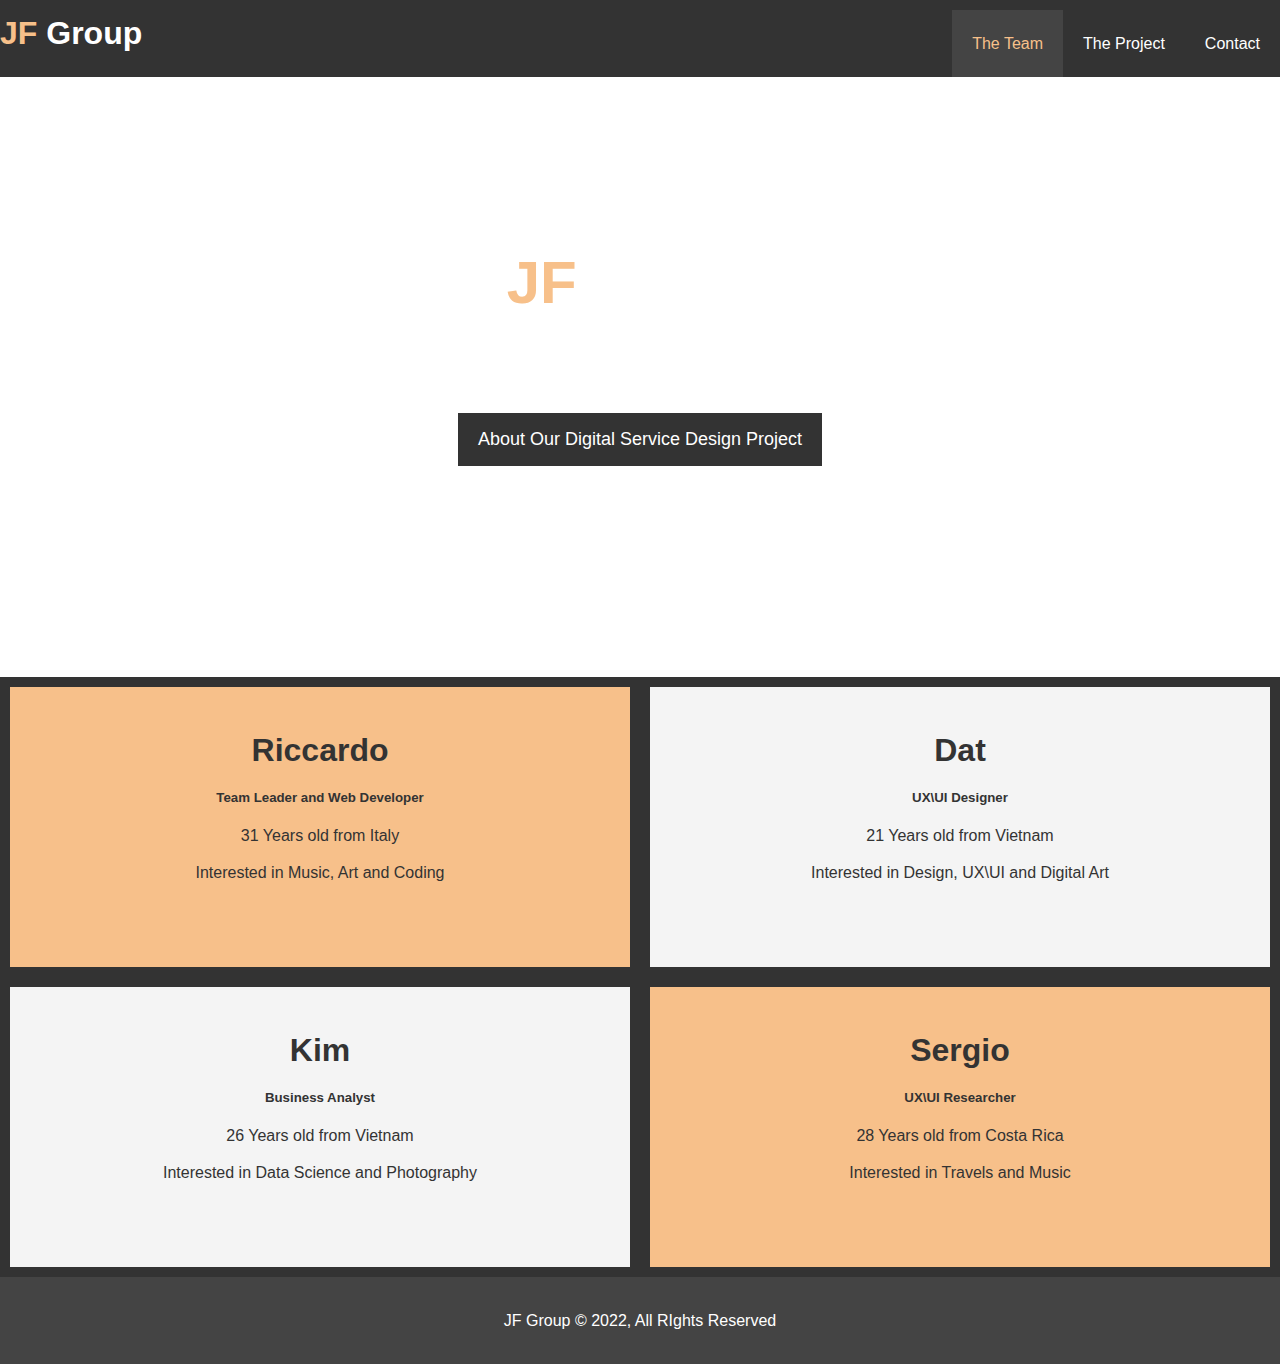
<file: index.html>
<!DOCTYPE html>
<html lang="en">
<head>
  <meta charset="UTF-8">
  <meta name="viewport" content="width=device-width, initial-scale=1.0">
  <meta http-equiv="X-UA-Compatible" content="ie=edge">

  <link rel="stylesheet" href="https://use.fontawesome.com/releases/v5.6.1/css/all.css" integrity="sha384-gfdkjb5BdAXd+lj+gudLWI+BXq4IuLW5IT+brZEZsLFm++aCMlF1V92rMkPaX4PP" crossorigin="anonymous">
  
  <!-- CSS only -->
<link href="https://cdn.jsdelivr.net/npm/bootstrap@5.2.0-beta1/dist/css/bootstrap.min.css" rel="stylesheet" integrity="sha384-0evHe/X+R7YkIZDRvuzKMRqM+OrBnVFBL6DOitfPri4tjfHxaWutUpFmBp4vmVor" crossorigin="anonymous">
<link rel="stylesheet" href="css/style.css">
  <title>JF | Welcome</title>
</head>
<body>
  <header>
    <nav id="navbar">
      <div class="container">
        <h1 class="logo"><a id="logo-main" href="index.html"><span class="text-primary">JF</span> Group</a></h1>
        <ul>
          <li><a class="current" href="index.html">The Team</a></li>
          <li><a href="about.html">The Project</a></li>
          <li><a href="contact.html">Contact</a></li>
        </ul>
      </div>
    </nav>

    <div id="showcase">
      <div class="container">
        <div class="showcase-content">
          <div class="jf-style"><h1><span class="text-primary">JF</span> Group</h1></div>
          <p class="lead">We are a group of 4 Haaga-Helia student currently studying in the BITE Program</p>
          <a class="btn" href="about.html">About Our Digital Service Design Project</a>
        </div>
      </div>
    </div>
  </header>


  <section id="features">
    <div class="box bg-primary">
      <i class="fa-solid fa-user-vneck-hair"></i>
      <h1>Riccardo</h3>
      <h5>Team Leader and Web Developer</h2>
      <p>31 Years old from Italy</p>
      <p>Interested in Music, Art and Coding</p>
    </div>
    <div class="box bg-light">
      
        <h1>Dat</h3>
          <h5>UX\UI Designer</h2>
          <p>21 Years old from Vietnam</p>
          <p>Interested in Design, UX\UI and Digital Art</p>
    </div>
    <div class="box bg-light">
      <h1>Kim</h3>
        <h5>Business Analyst</h2>
        <p>26 Years old from Vietnam</p>
        <p>Interested in Data Science and Photography</p>
    </div>
    <div class="box bg-primary">
      <h1>Sergio</h3>
        <h5>UX\UI Researcher</h2>
        <p>28 Years old from Costa Rica</p>
        <p>Interested in Travels and Music</p>
  </div>
  </section>

  <div class="clr"></div>

  <footer id="main-footer">
    <p>JF Group &copy; 2022, All RIghts Reserved</p>
  </footer>
</body>
</html>
</file>
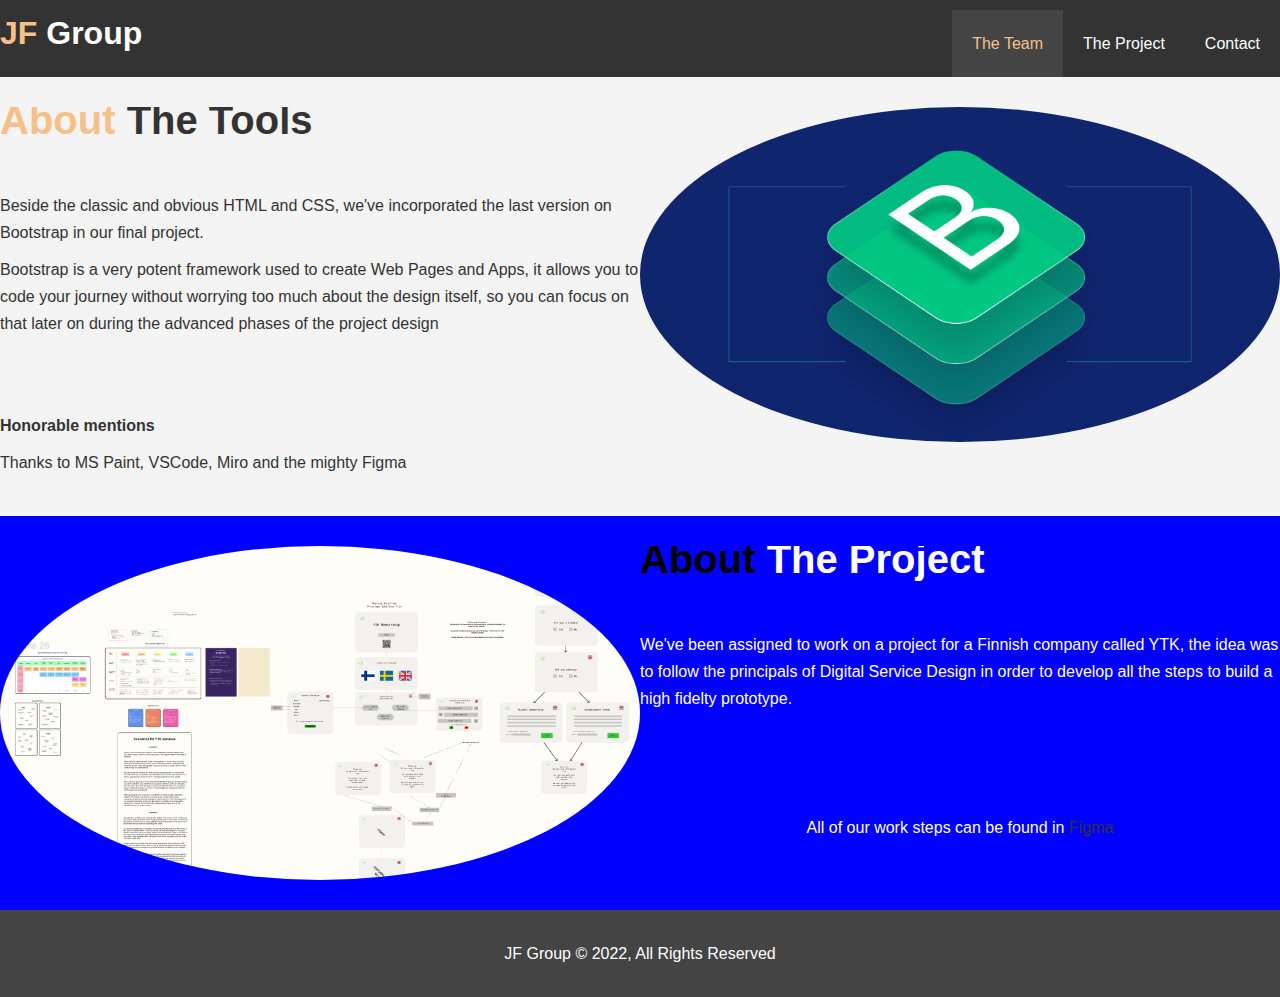
<file: about.html>
<!DOCTYPE html>
<html lang="en">
<head>
  <meta charset="UTF-8">
  <meta name="viewport" content="width=device-width, initial-scale=1.0">
  <meta http-equiv="X-UA-Compatible" content="ie=edge">
 
  <link href="https://cdn.jsdelivr.net/npm/bootstrap@5.2.0-beta1/dist/css/bootstrap.min.css" rel="stylesheet" integrity="sha384-0evHe/X+R7YkIZDRvuzKMRqM+OrBnVFBL6DOitfPri4tjfHxaWutUpFmBp4vmVor" crossorigin="anonymous">
<link rel="stylesheet" href="css/style.css">
  <title>JF Group | About</title>
</head>
<body>
  <header>
    <nav id="navbar">
      <div class="container">
        <h1 class="logo"><a id="logo-main" href="index.html"><span class="text-primary">JF</span> Group</a></h1>
        <ul>
          <li><a class="current" href="index.html">The Team</a></li>
          <li><a href="about.html">The Project</a></li>
          <li><a href="contact.html">Contact</a></li>
        </ul>
      </div>
    </nav>
  </header>

  <section id="about-info" class="bg-light py-3">
    <div class="container">
      <div class="info-left">
        <h1 class="l-heading"><span class="text-primary">About</span> The Tools</h1>
        <br>
        <p>Beside the classic and obvious HTML and CSS, we've incorporated the last version on Bootstrap in our final project.</p>
        <p>Bootstrap is a very potent framework used to create Web Pages and Apps, it allows you to code your journey without worrying too much about the design itself, so you can focus on that later on during the advanced phases of the project design</p>
  <br><br>      <p><b>Honorable mentions</b></p>
  <p>Thanks to MS Paint, VSCode, Miro and the mighty Figma</p>
      </div>
      <div class="info-right">
        <img src="./img/bootstrap.webp" alt="hotel">
      </div>
    </div>
  </section>

  

  <section id="about-info" class="bg-blue py-3">
    <div class="container-2">
      <div class="info-right">
        <h1 class="l-heading"><span class="text-primary-alt" >About</span> The Project</h1>
        <br>
        <p>We've been assigned to work on a project for a Finnish company called YTK, the idea was to follow the principals of Digital Service Design in order to develop all the steps to build a high fidelty prototype.</p>
        <br>
        <br>
        <br>
        <p class="figma">All of our work steps can be found in <a href="https://www.figma.com/file/Yi4Jhe6GHruCnbrZTcB5xH/User-Journey?node-id=0%3A1">Figma</a></p>
  
      </div>
      <div class="info-right">
        <img src="./img/Capture.PNG" alt="hotel">
      </div>
    </div>
  </section>

  <div class="clr"></div>

  <footer id="main-footer">
    <p>JF Group &copy; 2022, All Rights Reserved</p>
  </footer>
</body>
</html>
</file>
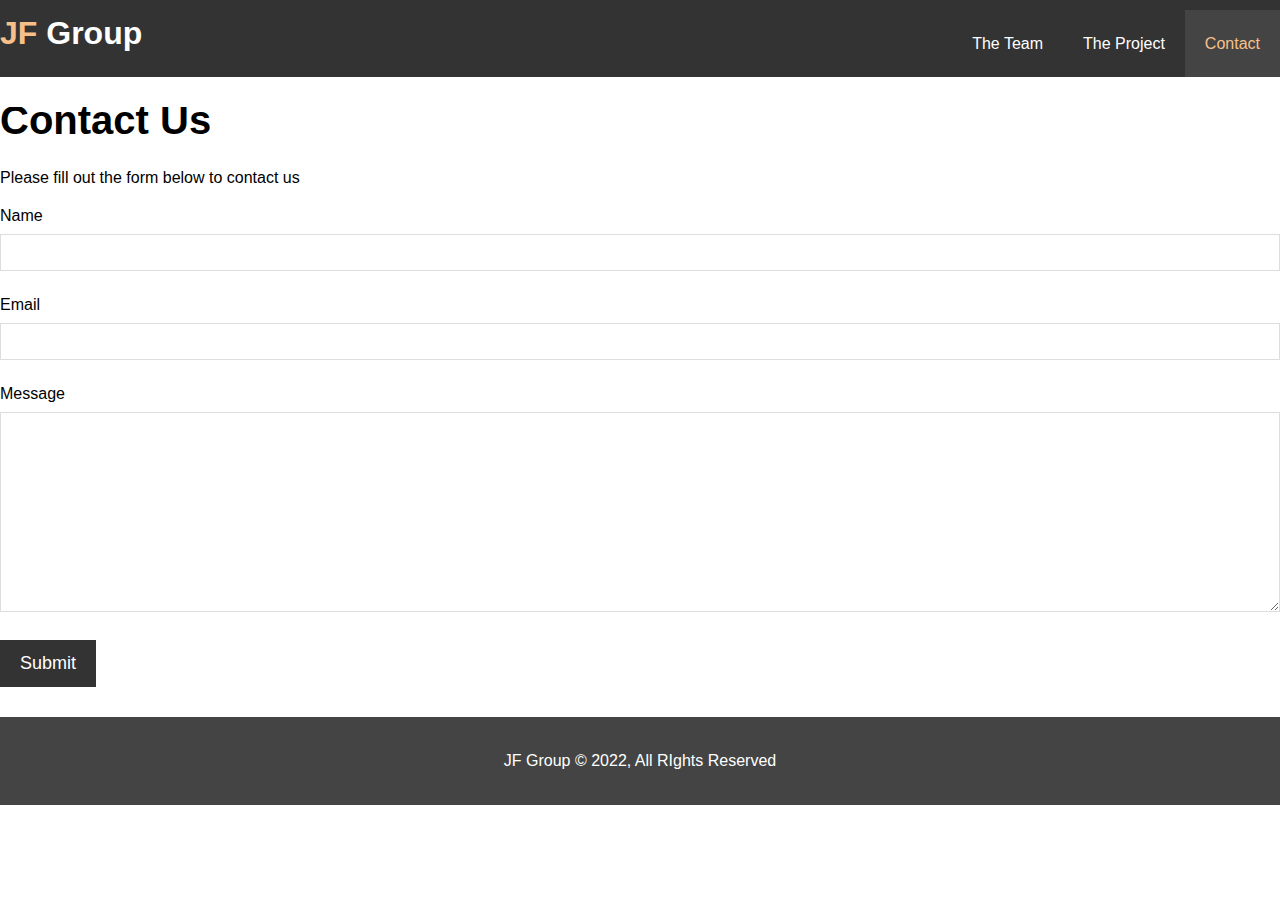
<file: contact.html>
<!DOCTYPE html>
<html lang="en">
<head>
  <meta charset="UTF-8">
  <meta name="viewport" content="width=device-width, initial-scale=1.0">
  <meta http-equiv="X-UA-Compatible" content="ie=edge">
 
  <link rel="stylesheet" href="https://use.fontawesome.com/releases/v5.6.1/css/all.css" integrity="sha384-gfdkjb5BdAXd+lj+gudLWI+BXq4IuLW5IT+brZEZsLFm++aCMlF1V92rMkPaX4PP" crossorigin="anonymous">
  <link href="https://cdn.jsdelivr.net/npm/bootstrap@5.2.0-beta1/dist/css/bootstrap.min.css" rel="stylesheet" integrity="sha384-0evHe/X+R7YkIZDRvuzKMRqM+OrBnVFBL6DOitfPri4tjfHxaWutUpFmBp4vmVor" crossorigin="anonymous">
  <link rel="stylesheet" href="css/style.css">
  <title>JF Group | Contact</title>
</head>
<body>
  <header>
    <nav id="navbar">
      <div class="container">
        <h1 class="logo"><a id="logo-main" href="index.html"><span class="text-primary">JF</span> Group</a></h1>
        <ul>
          <li><a href="index.html">The Team</a></li>
          <li><a href="about.html">The Project</a></li>
          <li><a class="current" href="contact.html">Contact</a></li>
        </ul>
      </div>
    </nav>
  </header>

  <section id="contact-form" class="py-3">
    <div class="container">
      <h1 class="l-heading">Contact Us</h1>
      <p>Please fill out the form below to contact us</p>
      <form action="process.php">
        <div class="form-group">
          <label for="name">Name</label>
          <input type="text" name="name" id="name">
        </div>
        <div class="form-group">
          <label for="email">Email</label>
          <input type="email" name="email" id="email">
        </div>
        <div class="form-group">
          <label for="message">Message</label>
          <textarea name="message" id="message"></textarea>
        </div>
        <button type="submit" class="btn">Submit</button>
      </form>
    </div>
  </section>

<!--  <section id="contact-info" class="bg-dark">
    <div class="container">
        <div class="box">
            <i class="fas fa-hotel fa-3x"></i>
            <h3>Location</h3>
            <p>Haaga-Helia, Helsinki</p>
          </div>
          <div class="box">
              <i class="fas fa-phone fa-3x"></i>
              <h3>Phone Number</h3>
              <p>+39 346 81 43 564</p>
          </div>
          <div class="box">
              <i class="fas fa-envelope fa-3x"></i>
              <h3>Email Address</h3>
              <p>ric.floridia@gmail.com</p>
          </div>
    </div> 
  </section> -->
 
  <footer id="main-footer">
    <p>JF Group &copy; 2022, All RIghts Reserved</p>
  </footer>
</body>
</html>
</file>
<file: css/style.css>
/* Reset */
* {
  margin: 0;
  padding: 0;
  box-sizing: border-box;
}

/* Main Styling */
html,
body {
  font-family: "Segoe UI", Tahoma, Geneva, Verdana, sans-serif;
  line-height: 1.7em;
}

a {
  color: #333;
  text-decoration: none;
}

h1,
h2,
h3 {
  padding-bottom: 20px;
}

p {
  margin: 10px 0;
}

/* Utility Classes */
.container {
  max-width: 5100px;
  overflow: auto;
}

.container-2 {
  max-width: 5100px;
  overflow: auto;
}

.logo-main {
  text-decoration: blue;
}

.text-primary {
  color: #f7c08a;
}

.lead {
  font-size: 20px;
  font-weight: bold;
  text-transform: uppercase;
}

.btn {
  display: inline-block;
  font-size: 18px;
  color: #fff;
  background: #333;
  padding: 13px 20px;
  border: none;
  cursor: pointer;
}

.btn:hover {
  background: #f7c08a;
  color: #333;
}

.btn-light {
  background: #f4f4f4;
  color: #333;
}

.bg-dark {
  background: #333;
  color: #fff;
}

.bg-blue {
  background: blue;
  color: #fff;
}

.bg-light {
  background: #f4f4f4;
  color: #333;
}

.bg-primary {
  background: #f7c08a;
  color: #333;
}

.clr {
  clear: both;
}

.l-heading {
  font-size: 40px;
}

/* Padding */
.py-1 {
  padding: 10px 0;
}
.py-2 {
  padding: 20px 0;
}
.py-3 {
  padding: 30px 0;
}

/* Navbar */
#navbar {
  background: #333;
  color: #fff;
  max-height: 100px;
}

#navbar a {
  color: #fff;
}

#navbar h1 {
  float: left;
  padding-top: 20px;
}

#navbar ul {
  list-style: none;
  float: right; 
  margin-top: 10px; 
}

#navbar ul li {
  float: left;
}

#navbar ul li a {
  display: block;
  padding: 20px;
  text-align: center;
}

#navbar ul li a:hover,
#navbar ul li a.current {
  background: #444;
  color: #f7c08a;
}

/* Showcase */
#showcase {
 /*  background: url("../img/showcase.jpg") no-repeat center center/cover; */
  height: 600px;
  background: url("https://www.allgaier-group.com/sites/default/files/styles/contentimage/public/contentimages/digital_services.jpg?itok=BCNDnBZ4") no-repeat center center/cover;  
}

#showcase .showcase-content {
  color: #fff;
  text-align: center;
  padding-top: 170px;
}

#showcase .showcase-content h1 {
  font-size: 60px;
  line-height: 1.2em;
}

#showcase .showcase-content p {
  padding-bottom: 20px;
  line-height: 1.7em;
}

.jf-style {
  box-sizing: 10px;
}

/* Home Info */
#home-info {
  height: 400px;
}

#home-info .info-content {
  float: right;
  width: 50%;
  height: 100%;
  text-align: center;
  padding: 50px 30px;
  overflow: hidden;
}

#home-info .info-content p {
  padding-bottom: 30px;
}

/* Features */
.box {
  float: left;
  width: 50%;
  height: 300px;
  padding: 50px;
  text-align: center;
  border: 10px;
  border-style:solid;
}

.box i {
  margin-bottom: 10px;
}

/* About Info */
#about-info .info-right {
  float: right;
  width: 50%;
  min-height: 100%;
}

#about-info .info-right img {
  display: block;
  margin: auto;
  width: 100%;
  border-radius: 50%;
}

#about-info .info-left {
  float: left;
  width: 50%;
  min-height: 100%;
}


/* Contact Form */
#contact-form .form-group {
  margin-bottom: 20px;
}

#contact-form label {
  display: block;
  margin-bottom: 5px;
}

#contact-form input,
#contact-form textarea {
  width: 100%;
  padding: 10px;
  border: 1px #ddd solid;
}

#contact-form textarea {
  height: 200px;
}

#contact-form input:focus,
#contact-form textarea:focus {
  outline: none;
  border-color: #f7c08a;
}

/* Footer */
#main-footer {
  text-align: center;
  background: #444;
  color: #fff;
  padding: 20px;
}

.text-primary-alt 
{
  color: black;
}

.figma {
  text-align: center;
}
</file>
